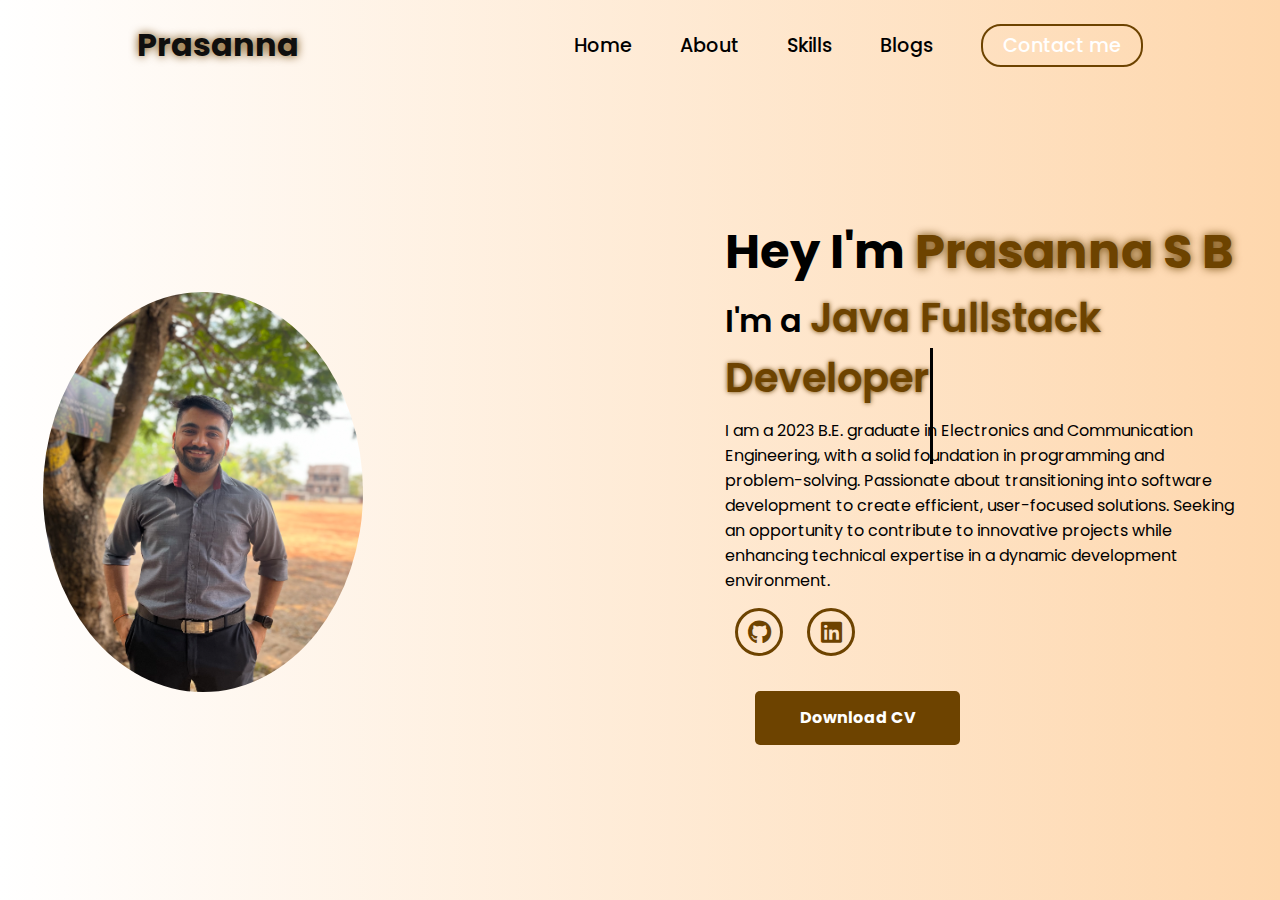
<file: portfolio/index.html>
<!DOCTYPE html>
<html lang="en">
<head>
    <meta charset="UTF-8">
    <meta name="viewport" content="width=device-width, initial-scale=1.0">
    <link rel="stylesheet" href="https://cdnjs.cloudflare.com/ajax/libs/font-awesome/6.7.1/css/all.min.css">
    <title>Prasanna Portfolio</title>
    <link rel="stylesheet" href="style.css">
    <!-- <link rel="stylesheet" href="https://unpkg.com/aos@next/dist/aos.css" /> -->
</head>
<body>
    <nav>
        <div class="nav-container">
            <div class="logo" data-aos="zoom-in" data-aos-duration="1000">
                <span>Prasanna</span>
            </div>
            <div class="links">
                <div class="link" data-aos="fade-up" data-aos-duration="1000" data-aos-delay="100"><a href="#">Home</a></div>
                <div class="link" data-aos="fade-up" data-aos-duration="1000" data-aos-delay="200"><a href="about.html">About</a></div>
                <div class="link" data-aos="fade-up" data-aos-duration="1000" data-aos-delay="300"><a href="#">Skills</a></div>
                <div class="link" data-aos="fade-up" data-aos-duration="1000" data-aos-delay="500"><a href="#">Blogs</a></div>
                <div class="link contact-btn" data-aos="fade-up" data-aos-duration="1000" data-aos-delay="600"><a href="#">Contact me</a></div>
            </div>
            <i class="fa-solid fa-bars hamburg" onclick="hamburg()"></i>
        </div>
        <div class="dropdown">
            <div class="links">
                <a href="">Home</a>
                <a href="">About</a>
                <a href="">Skills</a>
                <a href="">Blogs</a>
                <a href="">Contact me</a>
                <i class="fa-solid fa-xmark cancel" onclick="cancel()"></i>
            </div>
        </div>
    </nav>
        <section>
            <div class="main-container">
                <div class="image" data-aos="zoom-in-right" data-aos-duration="2500">
                    <img style=" height: 400px; width: 320px; border-radius: 50%;" src="IMG_4807.jpeg" alt="">
                </div>
                <div class="content">
                    <h1 data-aos="fade-left" data-aos-duration="1000" data-aos-delay="800">Hey I'm <span>Prasanna S B</span></h1>
                    <div class="typewriter" data-aos="fade-right" data-aos-duration="1000" data-aos-delay="900">I'm a <span></span></div>
                    <p data-aos="flip-up" data-aos-duration="1000" data-aos-delay="1000">I am a 2023 B.E. graduate in Electronics and Communication Engineering, with a solid foundation in programming and problem-solving. Passionate about transitioning into software development to create efficient, user-focused solutions. Seeking an opportunity to contribute to innovative projects while enhancing technical expertise in a dynamic development environment.</p>
                    <div class="social-links" data-aos="flip-down" data-aos-duration="1000" data-aos-delay="1200">
                        <a href="https://github.com/Prasb2000"><i class="fa-brands fa-github"></i></a>
                        <a href="https://www.linkedin.com/in/prasanna-s-badgandi-542ab51ab/"><i class="fa-brands fa-linkedin"></i></a>
                    </div>
                    <div class="btn" data-aos="zoom-out-left" data-aos-duration="1000" data-aos-delay="1300">
                        <button>Download CV</button>
                    </div>
                </div>
            </div>
        </section>
</body>
</html>
</file>
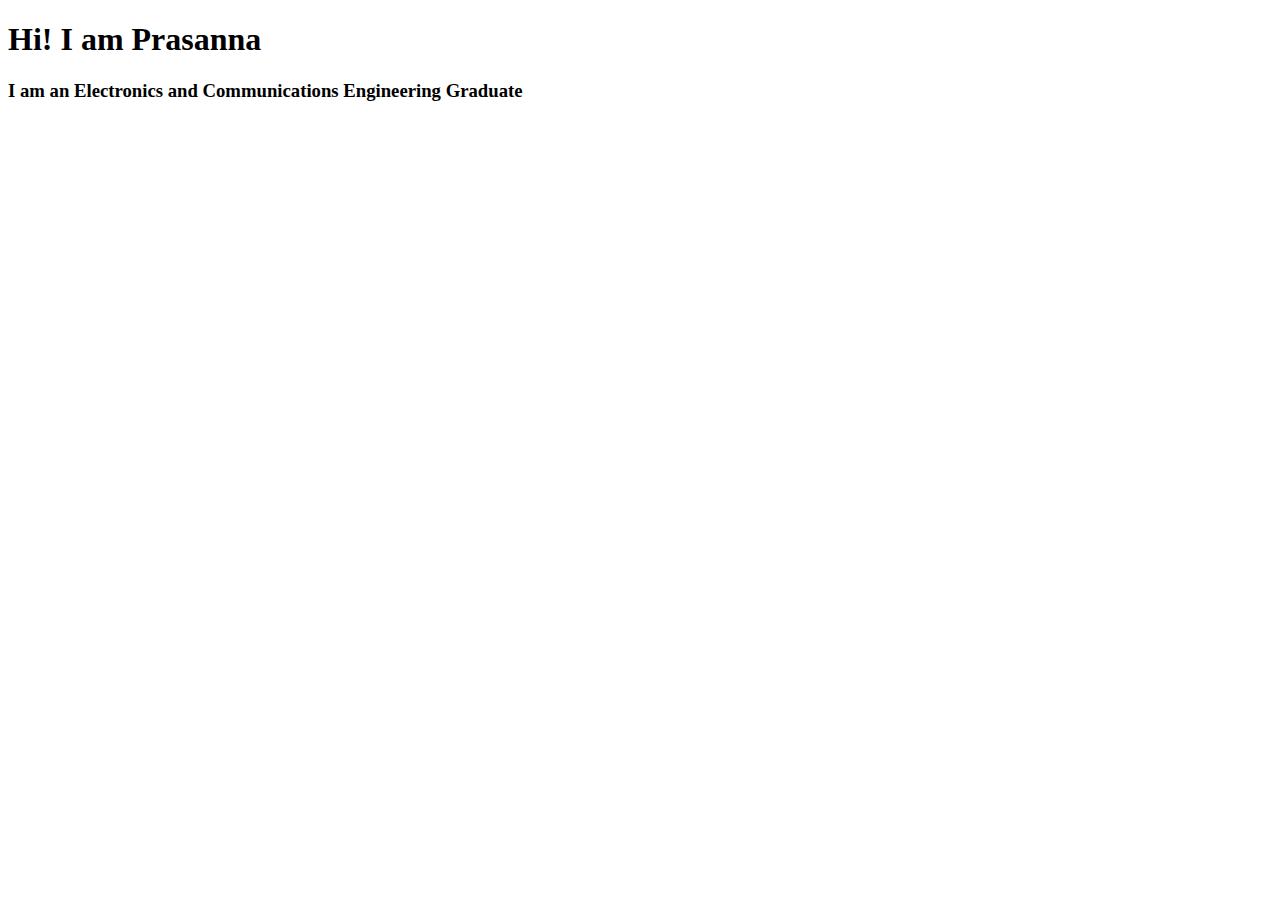
<file: portfolio/about.html>
<!DOCTYPE html>
<html lang="en">
<head>
    <meta charset="UTF-8">
    <meta name="viewport" content="width=device-width, initial-scale=1.0">
    <title>about</title>
</head>
<body>
    <h1>Hi! I am Prasanna</h1>
    <h3>I am an Electronics and Communications Engineering Graduate </h3>
</body>
</html>
</file>
<file: portfolio/style.css>
@import url('https://fonts.googleapis.com/css2?family=Poppins:wght@100;200;300;400;500;600&display=swap');
*{
    padding: 0;
    margin: 0;
    font-family: 'Poppins', sans-serif;
    box-sizing: border-box;
}
html{
    overflow-x: hidden;
}
body{
    width: 100%;
    height: 100vh;
    overflow: hidden;
    background: linear-gradient(to right, rgb(255,255,255), rgb(254,215,173));
}
nav{
    width: 100%;
    height: 10vh;
    position: sticky;
}
.nav-container{
    width: 100%;
    height: 100%;
    display: flex;
    justify-content: space-around;
    align-items: center;
}
.logo{
    color: black;
    font-size: 2rem;
    font-weight: bolder;
}
.logo span{
    color: rgb(15, 15, 14);
    text-shadow: 0 0 10px rgb(109,67, 0);
}
.hamburg, .cancel{
    cursor: pointer;
    position: absolute;
    right: 15px;
    top: 10px;
    color: black;
    font-size: 2rem;
    display: none;
}
.nav-container .links {
    display: flex;
    gap: 3rem;
    align-items: center;
}
.nav-container .links a{
    position: relative;
    font-size: 1.2rem;
    color: black;
    text-decoration: none;
    font-weight: 500;
    transform: 0.3s linear;
}
.nav-container .links a::before{
    position: absolute;
    content: "";
    bottom: -3px;
    left: 0;
    width: 0%;
    height: 3px;
    background-color: rgb(109,67, 0);
    transition: 0.2s linear;
}
.nav-container .links a:hover::before{
    width: 100%;
}
.nav-container .contact-btn{
    background-color: transparent;
    padding: 5px 20px;
    border-radius: 20px;
    border: 2px solid rgb(109,67, 0);
    transition: 0.2s linear;
}
.nav-container .contact-btn a{
    color: white;
    transition: 0.3s linear;
}
.nav-container .contact-btn:hover, .nav-container .contact-btn:hover a{
    background-color: rgb(109,67, 0);
    color: white;
}
.nav-container .links a:hover{
    color: rgb(3, 3, 3);
}
.dropdown{
    z-index: 100;
    position: absolute;
    top: 0;
    transform: translateY(-500px);
    width: 100%;
    height: auto;
    backdrop-filter: brightness(40%) blur(3px);
    box-shadow: 0 0 20px black;
    transition: 0.2s linear;
}
.dropdown .links a{
    color: white;
    display: flex;
    text-decoration: none;
    justify-content: center;
    padding: 15px 0;
    align-items: center;
    transition: 0.2s linear;
}
.dropdown .links a:hover{
    background-color: rgb(109,67, 0);
}
section{
    width: 100%;
    height: 90vh;
}
.main-container{
    width: 100%;
    height: 100%;
    display: flex;
    justify-content: space-evenly;
    align-items: center;
}
.main-container .image{
    z-index: -1;
    width: 50%;
}
.main-container .image img{
    /* width: 100%; */
}
.main-container .content{
    color: black;
    width: 40%;
    min-height: 100px;
}
.content h1{
    font-size: clamp(1rem, 2rem + 5vw, 3rem);
}
.content h1 span{
    color: rgb(109,67, 0);
    text-shadow: 0 0 10px rgb(109,67, 0);
}
.content .typewriter{
    font-weight: 600;
    font-size: clamp(1rem, 1rem + 5vw, 2rem);
}
.content .typewriter span{
    color: rgb(109,67, 0);
    font-size: 2.5rem;
    text-shadow: 0 0 5px rgb(109,67, 0);
    position: relative;
    transition: 0.3s linear;
}
.typewriter span::before{
    content: "Java Fullstack Developer";
    animation: words 15s infinite;
}
.typewriter span::after{
    content: "";
    position: absolute;
    width: calc(100% + 8px);
    height: 100%;
    border-left: 3px solid black;
    animation:  cursor 0.6s linear infinite;
}
@keyframes cursor {
    to{
        border-left: 3px solid #b74b4b;
    }
}
.content p{
    font-size: clamp(0.4rem, 0.2rem + 9vw, 1rem);
    margin: 10px 0;
}
.social-links i{
    display: inline-flex;
    justify-content: center;
    align-items: center;
    width: 3rem;
    height: 3rem;
    background-color:transparent;
    border: 0.2rem solid rgb(109,67, 0);
    border-radius: 50%;
    color:rgb(109,67, 0);
    margin: 5px 10px;
    font-size: 1.5rem;
    transition: 0.2s linear;
}
.social-links i:hover{
    scale: 1.3;
    color: white;
    background-color: rgb(109,67, 0);
    filter: drop-shadow(0 0 10px rgb(109,67,0));
}
.content button{
    width: 40%;
    height: 6vh;
    margin: 30px;
    background-color: rgb(109,67, 0);
    color: white;
    border: none;
    outline: none;
    font-size: 100%;
    font-weight: 700;
    border-radius: 5px;
    transition: 0.2s linear;
}
.content button:hover{
 scale: 1.1;
 color: rgb(109,67, 0);
 border: 2px solid rgb(109,67, 0);
 background-color: transparent;
 font-weight: 700;
 box-shadow: 0 0 40px rgb(109,67, 0);
}
@media (max-width:884px) {
    body{
        overflow-y: visible;
    }
    nav .logo{
        position: absolute;
        top: 16px;
        left: 15px;
        font-size: 1.5rem;
    }
    .main-container{
        display: flex;
        flex-direction: column;
    }
    .nav-container .links{
        display: none;
    }
    .hamburg,.cancel{
        display: block;
    }
    .main-container .content{
        width: 80%;
    }
    .social-links i{
        width: 2.5rem;
        height: 2.5rem;
        font-size: 1.5rem;
    }
    .cancel{
        color: white;
    }
    .main-container .image{
        width: 80%;
        margin-bottom: 0px;
    }
}
</file>
